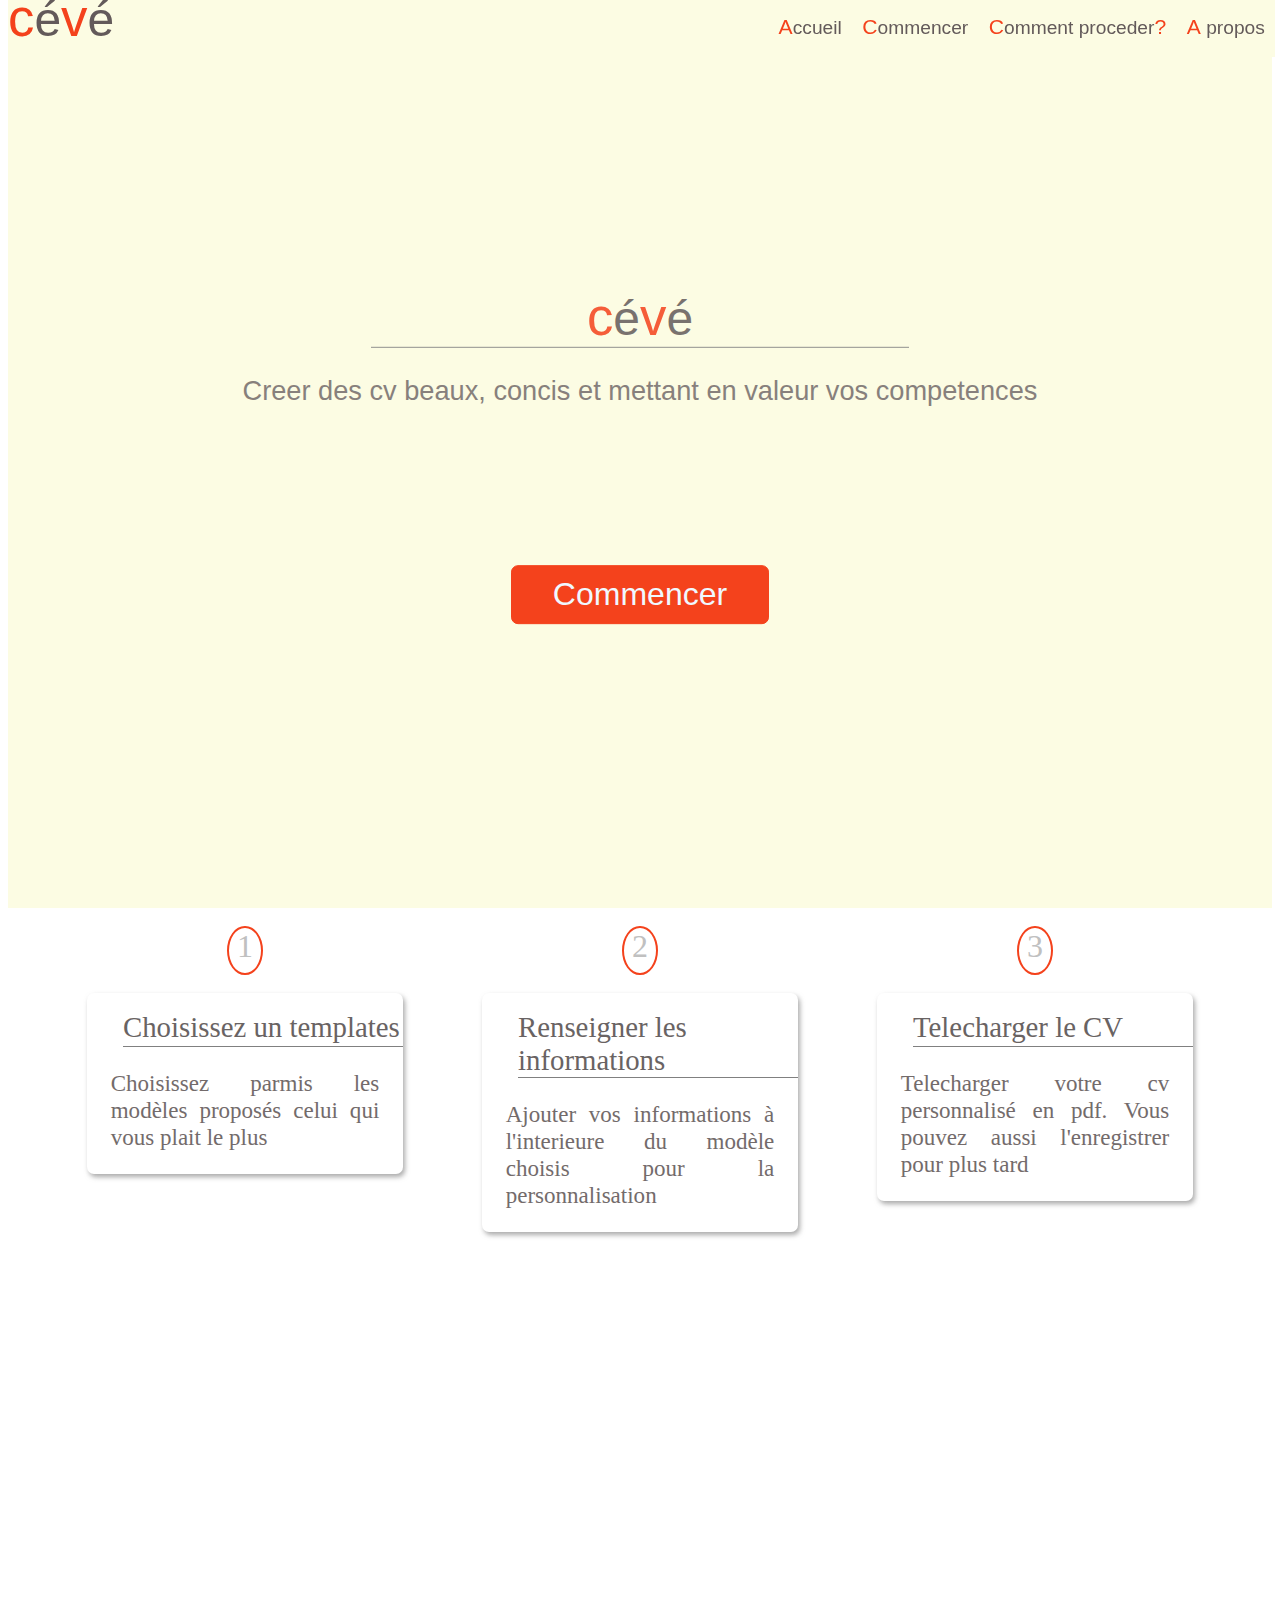
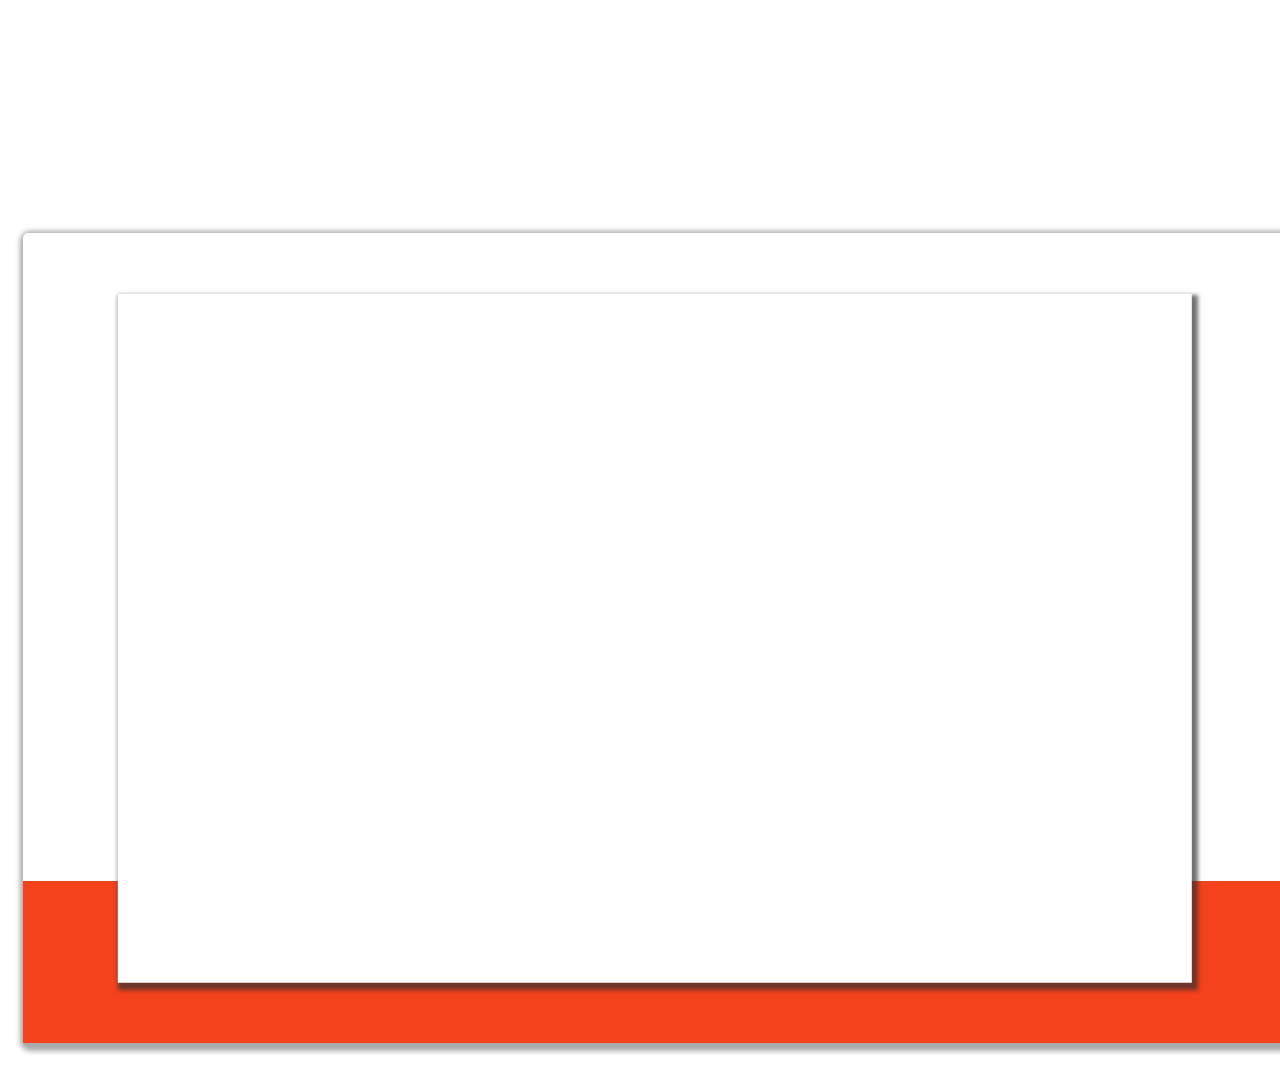
<file: index.html>
<!DOCTYPE html>
<html lang="en">
<head>
    <meta charset="UTF-8">
    <meta http-equiv="X-UA-Compatible" content="IE=edge">
    <meta name="viewport" content="width=device-width, initial-scale=1.0">
    <link rel="stylesheet" href="en-tete.css">
    <link rel="stylesheet" href="style.css">

    <title>cévé</title>
</head>
<body>

    <header class="en-tete">
        <span class="title"><span class="ceve">c</span>é<span class="ceve">v</span>é</span>

        <ul class="list" type="none">
            <li class="item"><a href="#" class="link">
                <span class="ceve">A</span>ccueil</a>
                <div class="underline"></div>
            </li>
            <li class="item" id="li">
                <a href="template.html" class="link"><span class="ceve">C</span>ommencer</a>
                <div class="underline"></div>
            </li>
            <li class="item">
                <a href="#comment-faire" class="link"><span class="ceve">C</span>omment proceder<span class="ceve">?</span></a>
                <div class="underline"></div>
            </li>
            <li class="item">
                <a href="#" class="link"><span class="ceve">A</span> propos</a>
                <div class="underline"></div>
            </li>
          
        </ul>

    </header>

    <div class="accueil">
        <aside class="left">
            <div class="ed">curriculum vitae</div>
            <div class="ed">curriculum vitae</div>
            <div class="ed">curriculum vitae</div>

            <div class="ed">curriculum vitae</div>
            <div class="ed">curriculum vitae</div>

            <div class="ed">curriculum vitae</div>
            <div class="ed">curriculum vitae</div>

        </aside>
        <aside class="rigth">
            <div class="ed">curriculum vitae</div>
            <div class="ed">curriculum vitae</div>
            <div class="ed">curriculum vitae</div>

            <div class="ed">curriculum vitae</div>
            <div class="ed">curriculum vitae</div>

            <div class="ed">curriculum vitae</div>
            <div class="ed">curriculum vitae</div>
        </aside>
        <div class="middle">
            <div class="ligne">
                <div class="col">
                    <div class="head">
                        <div class="center"><span class="title"><span class="ceve">c</span>é<span class="ceve">v</span>é</span></div>
                    </div>
                   <div class="texte"> <p class="content">

                    Creer des cv beaux, concis et mettant en valeur vos competences
                    </p></div>
                   
                </div>
            </div>
            <div class="ligne2">
                <a class="merde" href="template.html"> Commencer
                </a>
            </div>
        </div>
        
    </div>

<br>
    <div class="comment" onscroll="hover()" id="comment-faire">
        <div class="items">
            <div class="first">
                <div class="inner">
                    <span class="con"  onmouseenter = "hove(1)" onmouseleave="unHover(1)"> <a href="#" class="li">1</a></span>
                </div>
            </div>
            <br>
            <div class="container" >
                <div class="second">
                    <br>
                    <div class="titre">
                        <div class="content">Choisissez un templates</div>
                        <br>
                        <br>
                    </div>
                    <div class="content-text">
                    <p class="texte">
                        
                            Choisissez parmis les modèles
                            proposés celui qui vous plait le plus 
                    </p>
                </div>
                </div>
            </div>
            <!-- <div class="between">
                <div class="mid-between" onmouseenter = "hove(1)" onmouseleave="unHover(1)">v</div>
            </div> -->
            <div class="third">

            </div>
        </div>
        <div class="items">
            <div class="first">
                <div class="inner">
                    <span class="con"  onmouseenter = "hove(2)"><a href="#" class="li">2</a> </span>
                </div>
            </div>
            <br>
            <div class="container">
                
                <div class="second">
                    <br>
                    <div class="titre">
                        <div class="content">Renseigner les informations</div>
                        <br>
                        <br>
                    </div>
                    <div class="content-text">
                        <p class="texte">
                            
                             Ajouter vos informations à l'interieure du modèle choisis pour la personnalisation
                        </p>
                    </div>
                </div>
            </div>
            <!-- <div class="between">
                <div class="mid-between" onmouseenter = "hove(2)" onmouseleave="unHover(2)">v</div>
            </div> -->
            <div class="third">
                
            </div>
        </div>
        <div class="items">
            <div class="first">
                    <div class="inner">
                        <span class="con"  onmouseenter = "hove(3)"> <a href="#" class="li">3</a></span>
                    </div>
            </div>
            <br>
            <div class="container">
                
                 <div class="second">
                    <br>
                    <div class="titre">
                        <div class="content">Telecharger le CV</div>
                        <br>
                        <br>
                    </div>

                    <div class="content-text">
                        <p class="texte">
                            
                                Telecharger  votre cv personnalisé en pdf. Vous pouvez aussi l'enregistrer pour plus tard 
                        </p>
                    </div>
                 </div>
            </div>
            <!-- <div class="between">
                <div class="mid-between" onmouseenter = "hove(3)" onmouseleave="unHover(3)">v</div>
            </div> -->
            <div class="third">
                
            </div>
        </div>

    </div>

    <br>
    <br>
    <div class="astuce-container">
        <div class="astuce-card">
            <img src="images/canto.png" alt="" class="alternate">
            <img src="images/Canto1.PNG" alt="" class="alternate">
            <img src="images/Canto2.PNG" alt="" class="alternate">
        </div>
    </div>

    
<div class="bas">
    <section class="section">
        <div class="white"></div>
        <div class="middle-content"></div>
        <div class="black"></div>
    </section>
</div>
<script src="app.js"></script>
</body>
</html>
</file>
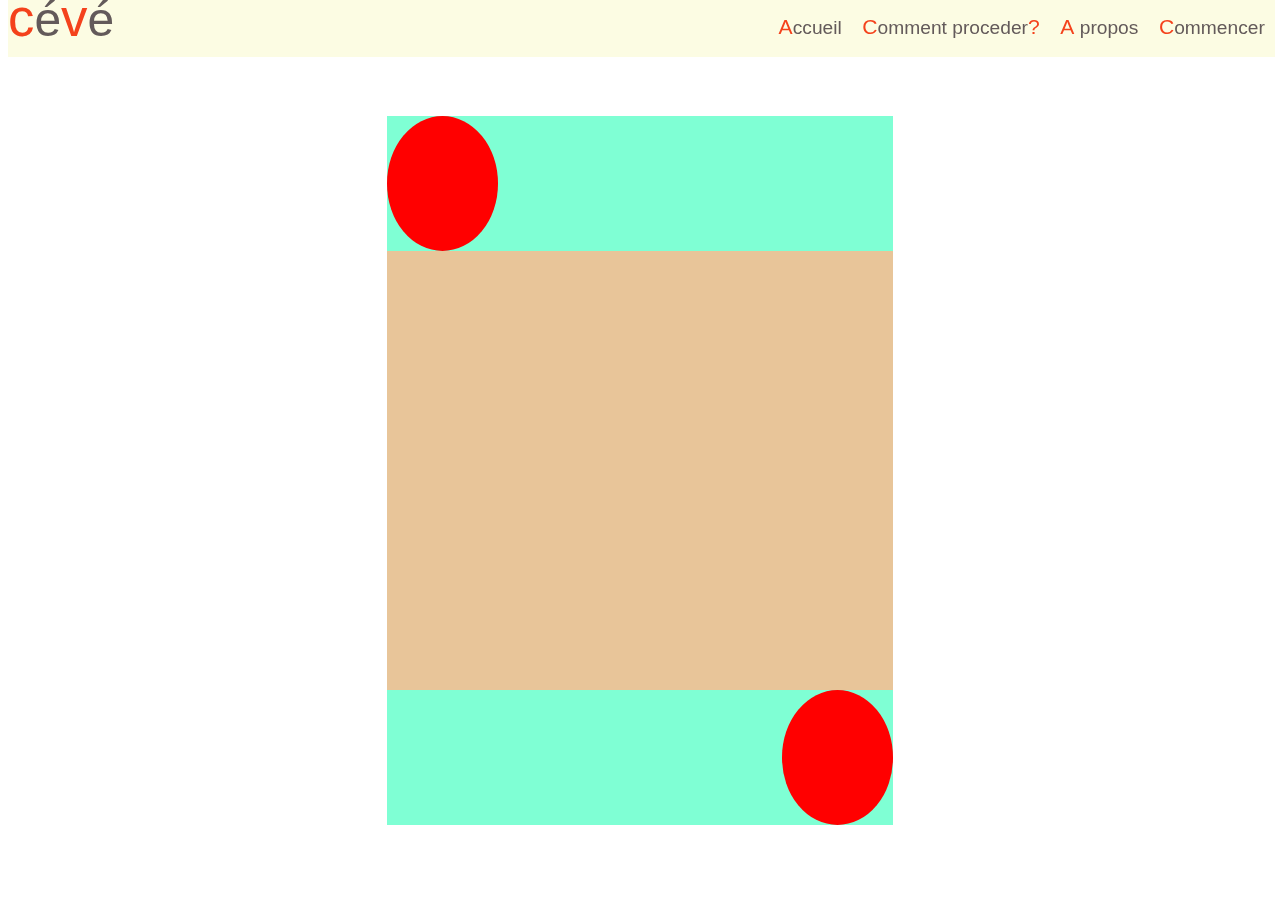
<file: login.html>
<!DOCTYPE html>
<html lang="en">
<head>
    <meta charset="UTF-8">
    <meta http-equiv="X-UA-Compatible" content="IE=edge">
    <meta name="viewport" content="width=device-width, initial-scale=1.0">
    <link rel="stylesheet" href="login_style.css">
    <link rel="stylesheet" href="en-tete.css">
    <title>Login</title>
</head>
<body>
    <header class="en-tete">
        <span class="title"><span class="ceve">c</span>é<span class="ceve">v</span>é</span>

        <ul class="list" type="none">
            <li class="item"><a href="#" class="link">
                <span class="ceve">A</span>ccueil</a>
                <div class="underline"></div>
            </li>
            <li class="item">
                <a href="#comment-faire" class="link"><span class="ceve">C</span>omment proceder<span class="ceve">?</span></a>
                <div class="underline"></div>
            </li>
            <li class="item">
                <a href="#" class="link"><span class="ceve">A</span> propos</a>
                <div class="underline"></div>
            </li>
            <li class="item">
                <a href="#" class="link"><span class="ceve">C</span>ommencer</a>
                <div class="underline"></div>
            </li>
        </ul>

    </header>
<br><br>
<br>
<br>
<br>
<br>

    <div class="row">
        <div class="container">
            <div class="row1">
                <div class="cercle-rouge"></div>
            </div>
            <div class="row2">
            </div>
            <div class="row3">
                <div class="cercle-rouge"></div>
            </div>
        </div>
    </div>
</body>
</html>
</file>
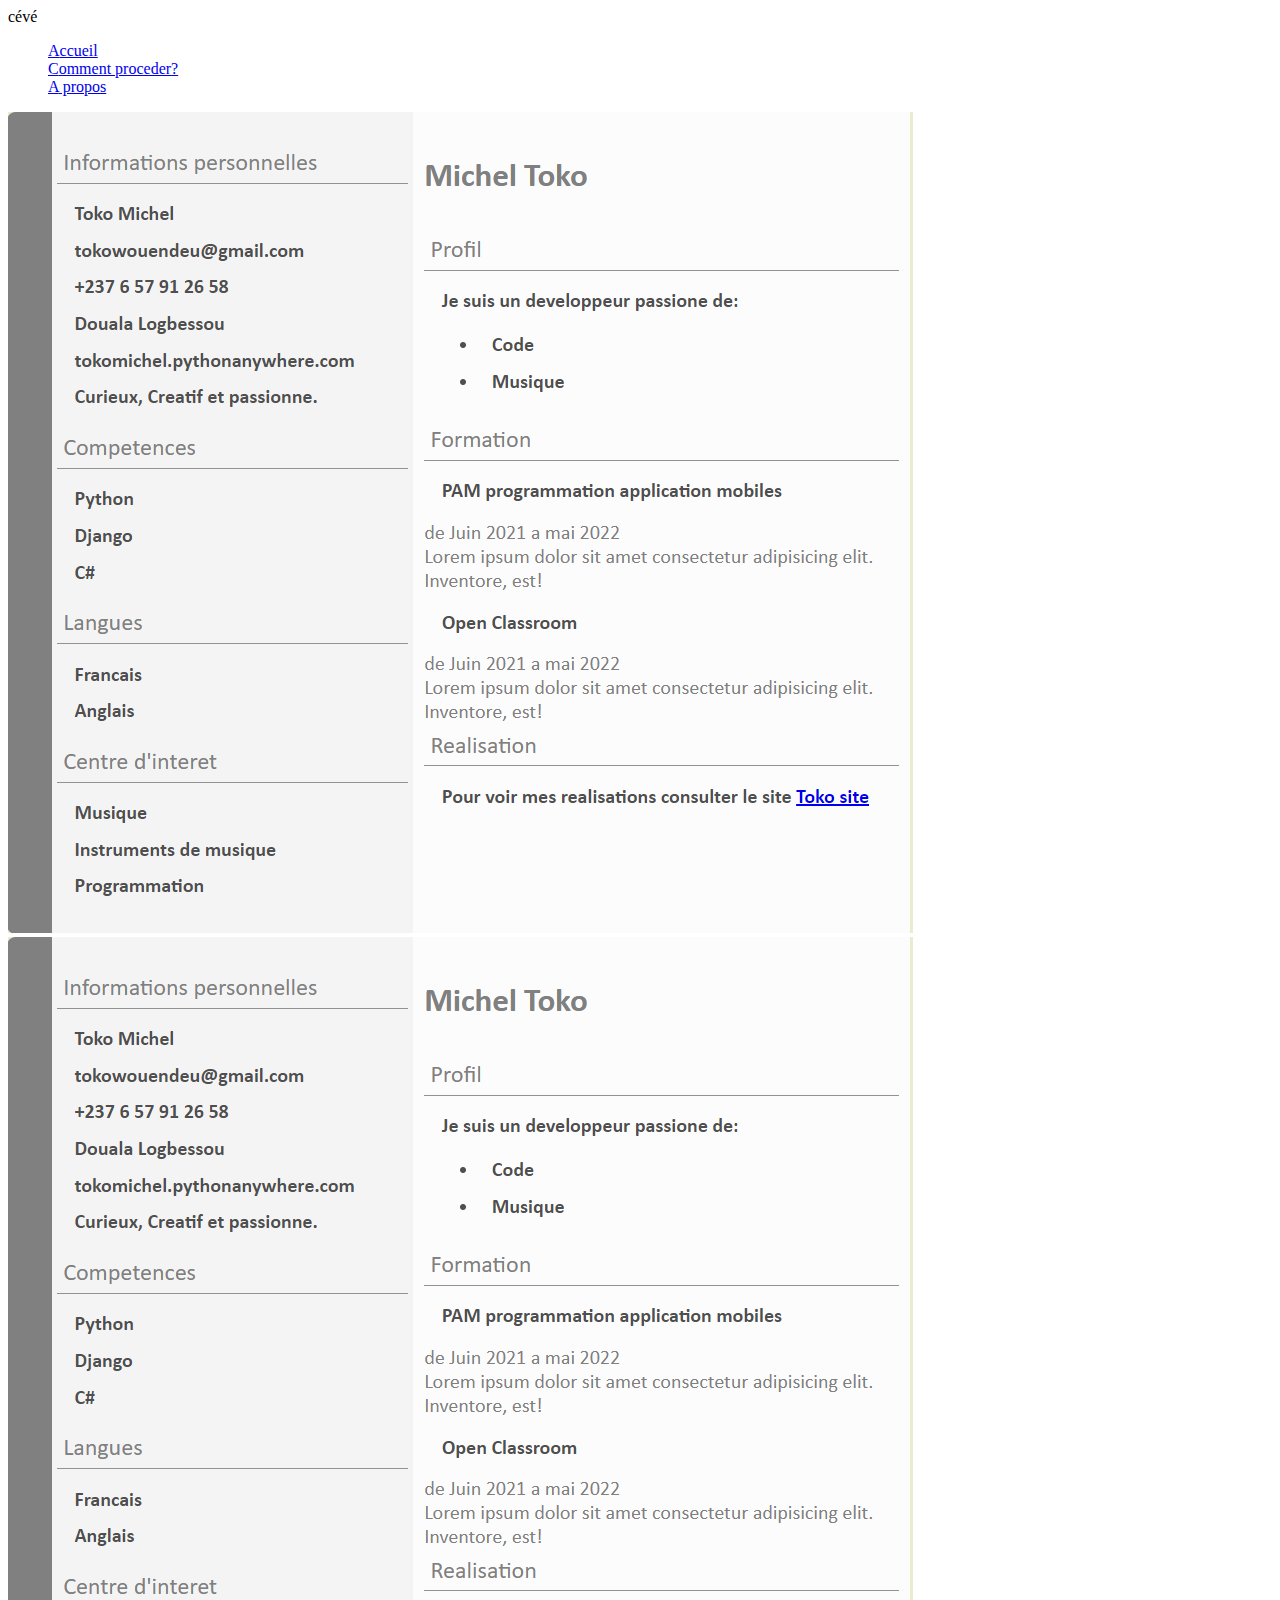
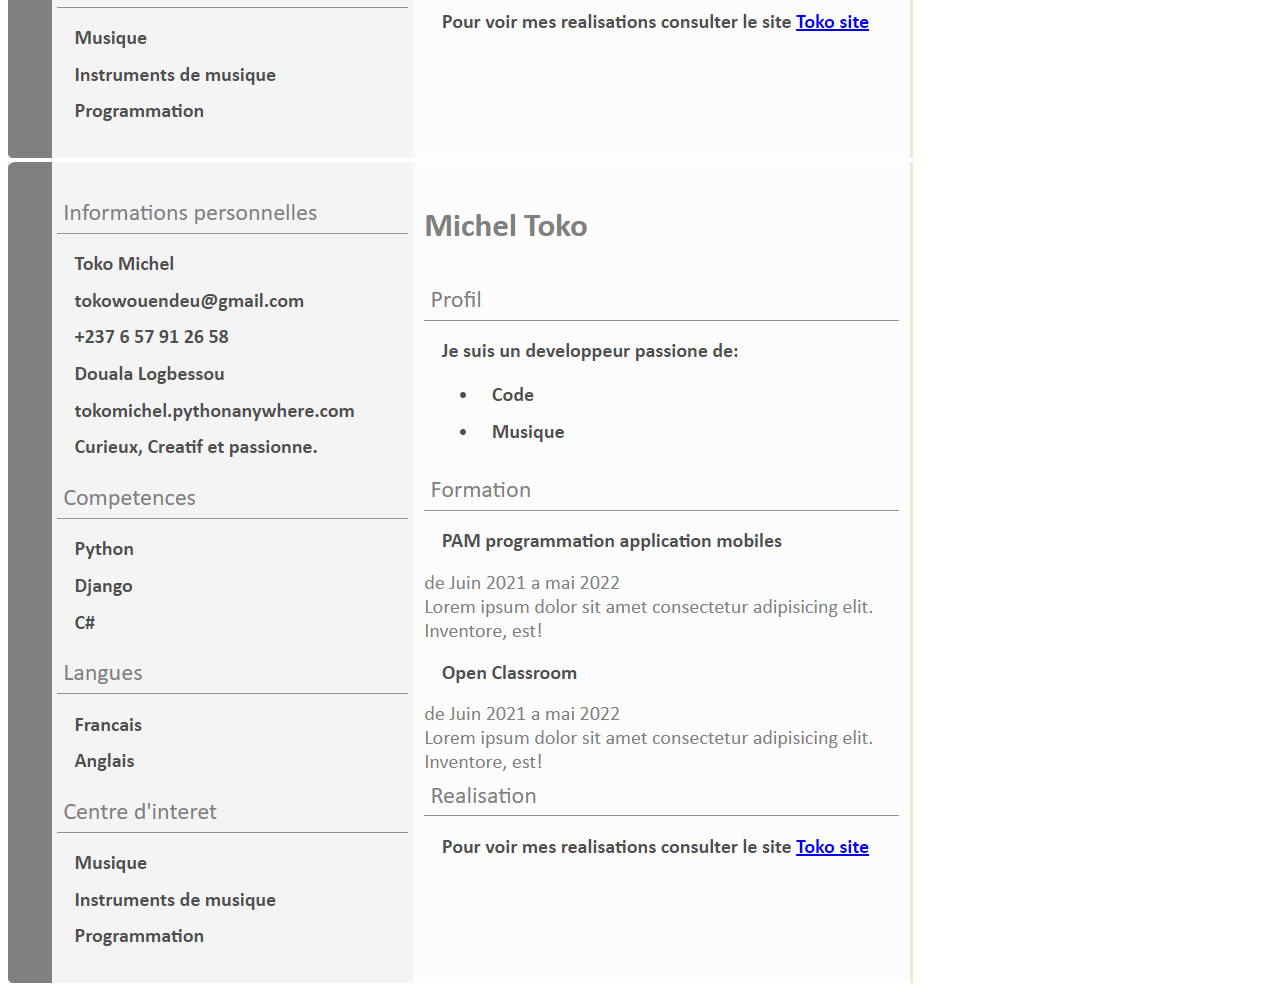
<file: template.html>
<!DOCTYPE html>
<html lang="en">
<head>
    <meta charset="UTF-8">
    <meta http-equiv="X-UA-Compatible" content="IE=edge">
    <meta name="viewport" content="width=device-width, initial-scale=1.0">
    <link rel="stylesheet" href="template_style.css">
    <title>cévé</title>
</head>
<body>

    <header class="en-tete">
        <span class="title"><span class="ceve">c</span>é<span class="ceve">v</span>é</span>

        <ul class="list" type="none">
            <li class="item"><a href="index.html" class="link"><span class="ceve">A</span>ccueil</a></li>
            <li class="item"><a href="index.html#comment-faire" class="link"><span class="ceve">C</span>omment proceder<span class="ceve">?</span></a></li>
            <li class="item"><a href="#" class="link"><span class="ceve">A</span> propos</a></li>
            <li class="item"><a href="#"></a></li>
        </ul>
    </header>

    <div class="temp">
        <div class="temp-card">
            <img src="images/modele.PNG" alt="modele de cv"/>
        </div>

        <div class="temp-card">
            <img src="images/modele.PNG" alt="modele de cv"/>
        </div>
        
        <div class="temp-card">
            <img src="images/modele.PNG" alt="modele de cv"/>
        </div>


        

    </div>
    
</body>
</html>
</file>
<file: en-tete.css>
a
{
    text-decoration: none;
}

/* .div
{
    border-radius: 50%;
    background-color: rgb(50, 99, 50);
    width: 15px;
    height: 15px;
    position: absolute;
} */

.underline
{
    height: 1px;
    width: 0%;
    background-color: black;
    transition: all ease 0.5s;
}

a.link
{
    color: rgb(99, 90, 90);
    transition: all ease .7s;
}

a.link::after
{
    display: block;
    position: absolute;
    width: 100%;
    height: 2px;
    margin: 0px 1px;
    background-color: black;
    transform: scale(0);
    transition: transform 0.2s ease-in-out;
}

a.link:hover::after
{
    transform: scale(1);
}

a.link:hover
{
    color: rgb(26, 24, 24);
}

a.link:hover ~ .underline
{
    width: 100%;
}

a.li
{
    color: rgb(192, 192, 192);
}

header.en-tete
{
    display: flex;
    justify-content: space-between;
    width: 99%;
    margin-top: -1.1vh;
    position: fixed;
    z-index: 10;
    background-color: rgb(252, 252, 227);
    color: rgb(99, 90, 90);
    transition: all ease .7s;
}


header.en-tete span.title
{
    font-size: 3em;
    line-height: 40px;
}

span.ceve
{
    color: #F4421C;
    font-size: 1.1em;
}

header.en-tete ul.list
{
    display: flex;
    justify-content: space-around;
    text-decoration: none;
    width: 40%;
    line-height: 25px;
}

header.en-tete ul.list .item
{
    font-size: 1.2em;
    text-decoration: none;
    transition: all ease .7s;
}


header button
{
    left: -5vh;
    width: 2%;
    height: 4vh;
    border-radius: 50%;
    border: none;
    background-color:rgb(244, 66, 28);
    box-shadow: 0 0 0 0 rgb(244, 66, 28);
    animation: pulse 1.2s infinite;
    cursor: pointer;
}
</file>
<file: login_style.css>
body
{
    font-family: 'Tahoma','Arial';
}

.row
{
    display: flex;
    justify-content: center;
    width: 100%;
    height: 75vh;
}

.container
{
    width: 40%;
    height: 100%;
    background-color: bisque;
    border-radius: 6px;
}

.row1, .row3
{
    width: 100%;
    height: 20%;
    background-color: aquamarine;
    display: flex;
    justify-content: left;
}

.row2
{
    width: 100%;
    height: 65%;
    background-color: burlywood;
    position: relative;
    opacity: .7;
}

.row3
{
    justify-content: right;
}

.cercle-rouge
{
    background-color: red;
    width: 22%;
    height: 100%;
    border-radius: 50%;
}
</file>
<file: template_style.css>
body
{
    font-family: 'Tahoma','Arial';
    overflow: hidden;
}

*{
    font-family: "Tahoma";
}

.section
{
    width: 100%;
    height: 98vh;
    display: flexbox;
    justify-content: center;
    align-items: center;
}

.section .ligne1
{
    display: flex;
    justify-content: center;
    width: 100%;
    height: 7%;
    position: absolute;
    top: 25%;
    left: 50%;
    transform: translate(-50%,-50%);
}

.section .ligne1 .content
{
    width: auto;
    height: 100%;
    font-size: 1.8em;
    padding: 0px 10px;
    display: flex;
    justify-content: center;
    border-bottom: 1px solid black;
}

.section .ligne2
{
    width: 100%;
    height: 75%;
    top: 68%;
    left: 50%;
    transform: translate(-50%,-50%);
    position: absolute;
    display: flex;
    justify-content: space-around;
    margin: 4px 0px;
}


.section .ligne2 .elt
{
    width: 25%;
    height: 90%;
    padding: 2px;
    border-radius: 7px;
    cursor: pointer;
}

.section .ligne2 .elt:hover
{
    border: 3px solid rgb(12, 51, 118);
    z-index: -1;
}

.section .ligne2 .elt .modele
{
    width: 100%;
    height: 100%;

}
</file>
<file: style.css>
body
{
    font-family: 'Tahoma','Arial';
    overflow-x: hidden;
    
}

span.animated
{
    animation: infinite 3s anime 3s;
}

.sub-line
{
    background-color: cyan;
    width: 100%;
    height: 20%;
    display: flex;
    justify-content: right;
}

.sub-line .truc
{
    background-color: red;
}



/* fin du header */
/* debut de la page accueil */

div.accueil
{
    /* background-image: url("images/accueil_bg.png"); rgb(251, 251, 251)*/
    background-color: rgb(252, 252, 227);
    width: 100%;
    height: 100vh;
    display: flexbox;
    justify-content: center;
    align-items: center;

}



div.ligne
{
    width: 100%;
    display: flex;
    justify-content: center;

    position: absolute;
    top: 40%;
    left: 50%;
    transform: translate(-50%,-50%);
}

aside.left
{
    width: 30%;
    height: 85%;
    top: 15%;
    position: relative;
    /* background-color: aliceblue; */
}

 .ed
{
   position: absolute;
   display: flex;
   opacity: 0;
   bottom: 15%;
   width: 65%;
   height: 30px;
   /* border-radius: 50%; */
   animation: moov 4s infinite;
   transition: 2s;
   color: rgb(142, 142, 142);
}



.ed:nth-child(1)
{
    animation-delay: 0.6s;
    font-size: 1.8em;
    z-index: 0;
    color: orange;
}
.ed:nth-child(2)
{
    animation-delay: 1.6s;
    font-size: 2.4em;
    animation: moov 6s infinite;
    color: crimson;
}
.ed:nth-child(3)
{
    animation-delay: 2.4s;
    color: #6fc344;
}
.ed:nth-child(4)
{
    animation-delay: 3.2s;
    left: 35%;
    font-size: 1.6em;
    color: rgb(188, 145, 36);
}
.ed:nth-child(5)
{
    animation-delay: 0s;
    left: 20%;
    font-size: larger;
    color: #F4421C;
}
.ed:nth-child(6)
{
    animation-delay: 1s;
    left: 50%;
    font-size: 1.2em;
    color: rgb(118, 12, 102);
}
.ed:nth-child(7)
{
    animation-delay: 0.7s;
    font-size: 1.4em;
    left: 70%;
    color: #be0e5a;
}


@keyframes moov {
   0%{
    opacity: 0;
    transform: translateY(5px);
   } 
   20%
   {
    opacity: 0;
   }
   50% 
   {
    opacity: .8;
   }

      100%{
    opacity: 0;
    transform: translateY(-400px);
   } 
}

aside.rigth
{
    width: 30%;
    height: 85%;
    top: 15%;
    left: 70%;
    position: absolute;
}

div.col
{
    width: 70%;
    height: 100%;
    /* background-color: rgb(251, 251, 251); */
    border-radius: 1vh;
    color: rgb(99, 90, 90);
    opacity: 0.85;
    font-family: Calibri, 'Gill Sans MT', Calibri, 'Trebuchet MS', sans-serif;
}

div.col div.head
{
    width: 100%;
    display: flex;
    justify-content: center;

}

div.col div.head div.center
{
    font-size: 3em;
    display: flex;
    justify-content: center;
    width: 60%;
    border-bottom: 1px solid gray;
}

div.col .texte
{
    display: flex;
    justify-content: center;
    width: 100%;
}
div.col p.content
{
    width: 100%;
    font-size: 1.7em;
    text-align: justify;
    color: rgb(115, 107, 107);
    display: flex;
    justify-content: center;
}


/* ligne2 */

div.ligne2
{
    position: absolute;
    top: 65%;
    left: 50%;
    transform: translate(-50%,-50%);

    display: flex;
    justify-content: center;
    width: 100%;
    height: 7vh;
}

div.ligne2 a
{
    width: 20%;
    height: 90%;
    background-color: #F4421C;
    font-family: Calibri,'Gill Sans', 'Gill Sans MT', Calibri, 'Trebuchet MS', sans-serif;
    color: aliceblue;
    border: 1px solid #F4421C;
    border-radius: 7px;
    font-size: 2em;
    cursor: pointer;
    display: flex;
    justify-content: center;
    text-align: center;
    align-items: center;
    box-shadow: 0 0 0 0 rgb(244, 66, 28);
    position: absolute;
    top: 65%;
    left: 50%;
    transform: translate(-50%,-50%);
    animation: infinite 1.5s pulse 0.8s;
}

/* div.ligne2 a:hover
{
    animation: pulse .8s;
} */

@keyframes pulse
{
    to 
    {
        box-shadow: 0 0 0 15px rgba(244, 90, 55, 0.01);
    }
}

/*     0%
    {
        box-shadow: 0px 0px 2px 6px rgb(244, 66, 28, 0.1);

    }
    60%
    {
        box-shadow: 0px 0px 2px 6px rgb(244, 66, 28, 0.2);

    }

    100% 
    {
        box-shadow: 0px 0px 2px 6px rgb(244, 66, 28, 0.1);
        
    } */

/* fin de la page accueil */

/* comment proceder ? */

div.comment
{
    display: flex;
    justify-content: space-evenly;
    color: rgb(115, 107, 107);
    font-family: Calibri;
}

div.items
{
  width: 25%;   
}

div.container
{
    box-shadow: 2px 3px 5px 0px rgba(114, 114, 114, 0.6);
    border-radius: 7px;
}

 .first
{
    display: flex;
    justify-content: center;
    width: 100%;
}

.first .inner
{
    width: 10%;
    height: 5vh;
    border-radius: 80%;
    display: flex;
    justify-content: center;

    color: rgb(202, 202, 202);
    /* background-color: #F4421C; */
    border: 2px solid #F4421C;
    transition: all ease 0.7s;
}

.first .inner:hover
{
    background-color: #F4421C;
    border: 2px solid rgb(218, 218, 22);
    color: white;
}

 .first .inner span.con 
{
    margin-bottom: 5px;
    font-size: 2em;
}

.titre
{
    display: flex;
    height: 20%;
    /* justify-content: center; */
    color: rgb(105, 99, 99);
}

.titre .content
{
    display: flex;
    /* justify-content: center; */
    width: 90%;
    margin-left: 4vh; 
    border-bottom: 1px solid gray;
    font-size: 1.8em;
}

div.content-text
{
    width: 100%;
    font-size: 1.2em;
    display: flex;
    justify-content: center;
}

p.texte
{
    width: 85%;
    text-align: justify;
    font-size: 1.2em;
}

.between
{
    display: flex;
    justify-content: center;
    height: 4vh;
}

.between .mid-between /* cercle v*/
{
    width: 10%;
    border-radius: 80%;
    display: flex;
    justify-content: center;
    background-color: #F4421C;
    font-size: 1.4em;
    color: rgb(209, 205, 205);
}

/* .third
{
    background-image: url("images/main_bg.png");
    width: 100%;
    height: 40vh;
    animation: 2s anime;
} */

/* fin de div.comment */

.astuce-container
{
    width: 100%;
    height: 50vh;
    display: flex;
    justify-content: center;
    transition: all ease .7s;
    
}

.astuce-container .astuce-card
{
    width: 50%;
    height: 100%;
    padding: 2px;
    transition: all ease 1s;
}

.astuce-container .astuce-card img.alternate
{
    width: 100%;
    height: 100%;
    display: none;
    opacity: 0;
    transition: all ease 0.7s;
}



.bg{
    background-color: #fff;
}


.a-propos
{
    width: 100%;
    height: 25vh;
    background-color: rgb(212, 212, 212);
}

/* A quoi sert un cv */
.bas
{
    display: flex;
    height: fit-content;
    justify-content: center;
    width: 100%;
    padding: 15px;
}

.section
{
    border-radius: 5px;
    width: 100%;
    height: 90vh;
    margin-top: 100px;
    box-shadow: 2px 3px 5px 5px rgba(114, 114, 114, 0.6);
    position: relative;
}

.section .white
{
    width: 100%;
    height: 80%;
}

.section .black
{
    width: 100%;
    height: 20%;
    background-color: #F4421C;
}

div.middle-content
{
    position: absolute;
    top: 50%;
    left: 50%;
    transform: translate(-50%, -50%);
    width: 85%;
    height: 85%;
    background-color: rgb(255, 255, 255);
    box-shadow: 3px 4px 4px 3px rgba(49, 49, 49, 0.683);
}



@keyframes anime
{
    0%
    {
        opacity: 0;
    }
    100%
    {
        opacity: 1;
    }
}
</file>
